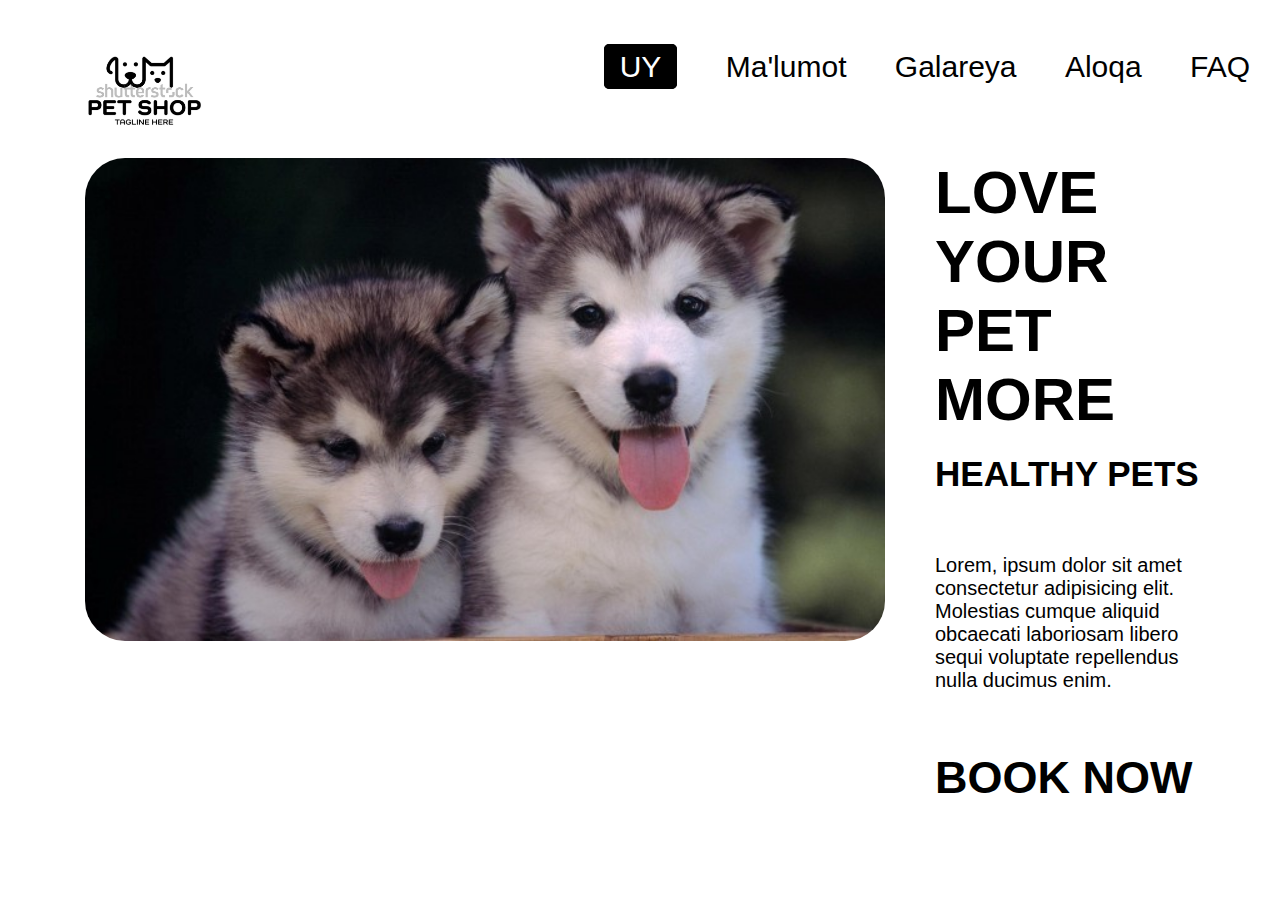
<file: index.html>
<!DOCTYPE html>
<html lang="en">
<head>
    <meta charset="UTF-8">
    <meta name="viewport" content="width=device-width, initial-scale=1.0">
    <link rel="stylesheet" href="./style.css">
    <title>PET_SHOP</title>
</head>
<body>
    <div class="container">
        <div class="header">
            <div class="logo">
                <img src="./pet shop.png" alt="LOGO">
            </div>

            <div class="bar">
                <a href="./UY.html" class="btn">UY</a>
                <a href="#">Ma'lumot</a>
                <a href="#">Galareya</a>
                <a href="#">Aloqa</a>
                <a href="#">FAQ</a>
            </div>
        </div>

        <div class="body">
            <div class="picture">
                <img src="./it.jpg" alt="">
            </div>

            <div class="text">
                <h1>LOVE YOUR PET MORE</h1>
                <h3>HEALTHY PETS</h3>
                <p>Lorem, ipsum dolor sit amet consectetur adipisicing elit. Molestias cumque aliquid obcaecati laboriosam libero sequi voluptate repellendus nulla ducimus enim.</p>
                <h2>BOOK NOW</h2>
            </div>
        </div>
    </div>
</body>
</html>
</file>
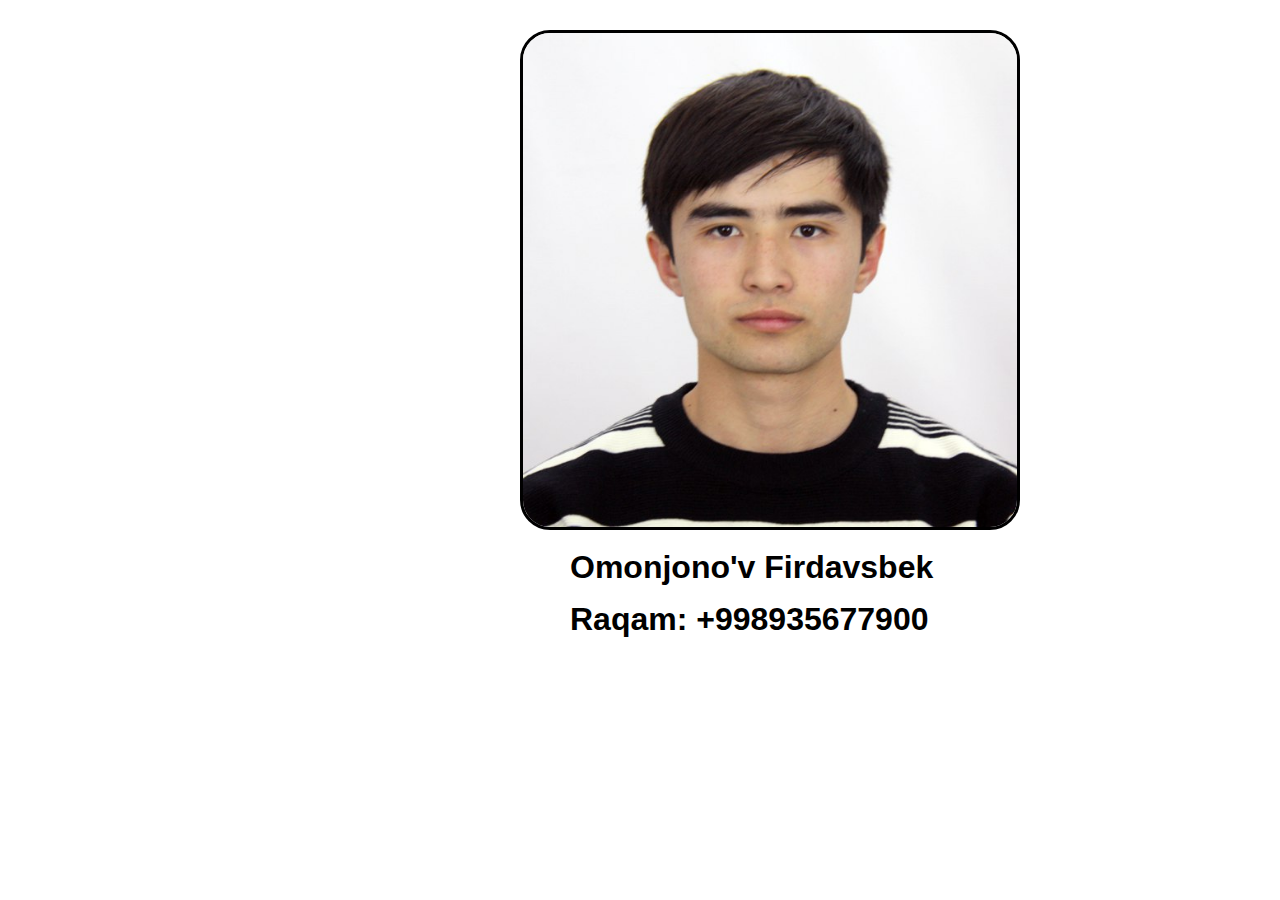
<file: UY.html>
<!DOCTYPE html>
<html lang="en">
<head>
    <meta charset="UTF-8">
    <meta name="viewport" content="width=device-width, initial-scale=1.0">
    <link rel="stylesheet" href="./uy.css">
    <title>UY</title>
</head>
<body>
    <div class="aka">
        <img src="./aka.jpg" alt="aka">
        <h1>Omonjono'v Firdavsbek</h1>
        <h1><span>Raqam:</span> +998935677900</h1>
    </div>
</body>
</html>
</file>
<file: style.css>
* {
    margin: 0;
    padding: 0;
    box-sizing: border-box;
}

.container {
    max-width: 1400px;
    height: 100%;
    margin-left: 15px;
    font-size: 30px;
    font-family: sans-serif;
}

.container .header {
    display: flex;
    text-align: center;
    justify-content: space-between;
    margin-top: 50px;
    margin-left: 10px;
    margin-right: 10px;
}

.header .logo img {
    width: 120px;
    height: auto;
    margin-left: 60px;
} 

.header .bar a {
    text-decoration: none;
    margin-left: 50px;
    color: black;
    margin: 20px;
}

.header .bar a:hover {
    color: red;
}

.bar a:first-child {
    border: 1px solid black;
    padding-left: 15px;
    padding-right: 15px;
    padding-top: 5px;
    padding-bottom: 5px;
    background-color: black;
    color: white;
    border-radius: 5px;
}

.bar a:first-child :hover {
    border: 1px solid black;
    background-color: white;
    color: black;
}

.body {
    display: flex;
    justify-content: space-between;
    margin-top: 20px;
    margin-left: 70px;
    margin-right: 70px;
}

.picture img {
    width: 800px;
    border-radius: 40px;
}

.text {
    margin-left: 50px;
    margin-bottom: 10px;
}

.text h1 {
    margin-bottom: 10px;
}

.text h3 {
    margin-top: 20px;
    margin-bottom: 10px;
}

.text p {
    font-size: 20px;
    margin-top: 60px;
    margin-bottom: 60px;
}
</file>
<file: uy.css>
* {
    margin: 0;
    padding: 0;
    box-sizing:border-box;
}

.aka {
    max-width: 1400px;
    height: 100%;
    margin-left: 520px;
    margin-right: 200px;
    margin-top: 30p;
    font-family: 'Lucida Sans', 'Lucida Sans Regular', 'Lucida Grande', 'Lucida Sans Unicode', Geneva, Verdana, sans-serif;
}

.aka img {
    width: 500px;
    height: auto;
    margin-bottom: 15px;
    margin-top: 30px;
    border-radius: 30px;
    border: 3px solid black;
}

.aka h1 {
    color: black;
    margin-left: 50px;
    margin-bottom: 15px;
}
</file>
